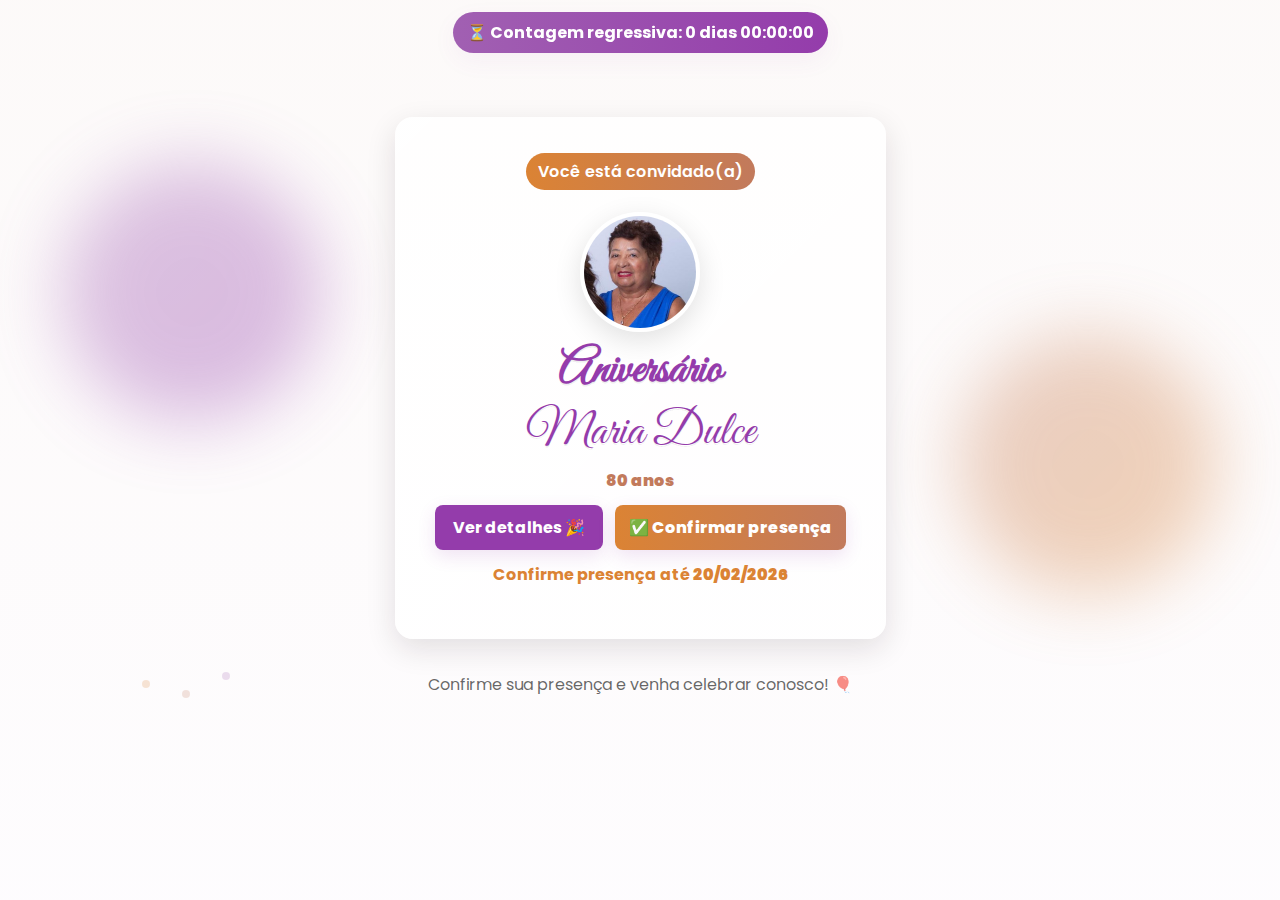
<file: index.html>
<!doctype html>
<html lang="pt-BR">
<head>
  <meta charset="utf-8">
  <meta name="viewport" content="width=device-width,initial-scale=1">
  <title>Convite de Aniversário</title>
  <link href="https://fonts.googleapis.com/css2?family=Great+Vibes&family=Poppins:wght@300;400;600;700&display=swap" rel="stylesheet">
  <link rel="stylesheet" href="style.css">
</head>
<body>
  <main class="container">
    <section class="hero">
      <div class="decor left" aria-hidden="true"></div>
      <div class="decor right" aria-hidden="true"></div>

      <div class="countdown" id="countdown" aria-hidden="false">
        <div class="countdown-inner">⏳ Contagem regressiva: <span id="countdownTimer">-- dias --:--:--</span></div>
      </div>

      <div class="card">
        <div class="badge">Você está convidado(a)</div>
        <img class="portrait" src="assets/foto-dulce.jpeg" alt="Dona Dulce" loading="lazy">
        <h1 class="name"><span id="guestName" data-full="Aniversário">Aniversário</span></h1>
        <p class="name"><span id="guestName">Maria Dulce</span></p>
        <p class="subtitle"><strong>80 anos</strong></p>

        <div class="cta">
          <a href="details.html" class="link-btn open-details">Ver detalhes 🎉</a>
          <a class="link-btn rsvp-btn" href="https://wa.me/5584991143813?text=Ol%C3%A1!%20Gostaria%20de%20confirmar%20minha%20presen%C3%A7a%20no%20anivers%C3%A1rio." target="_blank" rel="noopener noreferrer" aria-label="Confirmar presença via WhatsApp">✅ Confirmar presença</a>
        </div>

        <p class="confirm">Confirme presença até <strong>20/02/2026</strong></p>
      </div>
    </section>



    <footer class="footer">
      <p>Confirme sua presença e venha celebrar conosco! 🎈</p>
    </footer>
  </main>

  <script src="js/utils.js" defer></script>
  <script src="js/index.js" defer></script>
</body>
</html>
</file>
<file: style.css>
/* Paleta: #e7ceed, #db8334, #c27a5c, #a160b2, #943cab */
:root{
  --bg-1: #e7ceed;
  --accent-1: #db8334;
  --accent-2: #c27a5c;
  --accent-3: #a160b2;
  --accent-4: #943cab;
  --text: #2b1f1a;
}

*{box-sizing:border-box}
html,body{height:100%;margin:0;font-family:Poppins,system-ui,-apple-system,'Segoe UI',Roboto,'Helvetica Neue',Arial}
body{
  background: linear-gradient(180deg, rgba(233,211,205,0.12) 0%, rgba(231,206,237,0.06) 100%);
  color:var(--text);
  -webkit-font-smoothing:antialiased;
}

.container{max-width:1100px;margin:0 auto;padding:32px}

/* HERO */
.hero{display:flex;align-items:center;justify-content:center;height:60vh;min-height:420px;position:relative;margin-bottom:24px}
.hero .decor{position:absolute;width:260px;height:260px;border-radius:50%;filter:blur(36px);opacity:0.35}
.hero .decor.left{left:-60px;top:10%;background:linear-gradient(135deg,var(--accent-3),var(--accent-4))}
.hero .decor.right{right:-60px;bottom:10%;background:linear-gradient(135deg,var(--accent-2),var(--accent-1))}

.card{background:linear-gradient(135deg,rgba(255,255,255,0.9),rgba(255,255,255,0.85));padding:36px 40px;border-radius:18px;box-shadow: 0 10px 30px rgba(32,18,24,0.12);text-align:center;transform:translateY(20px);opacity:0;transition:all .7s cubic-bezier(.2,.9,.2,1)}
.card.enter{transform:none;opacity:1}

.badge{display:inline-block;background:linear-gradient(90deg,var(--accent-1),var(--accent-2));color:white;padding:6px 12px;border-radius:999px;font-weight:600;margin-bottom:10px}

.portrait{width:120px;height:120px;border-radius:50%;object-fit:cover;margin:12px auto 8px;display:block;border:4px solid rgba(255,255,255,0.7);box-shadow:0 8px 28px rgba(0,0,0,0.12)}
@media (max-width:480px){.portrait{width:92px;height:92px}}

.name{font-family:'Great Vibes',cursive;font-size:48px;margin:2px 0;color:var(--accent-4);text-shadow:0 2px 0 rgba(0,0,0,0.06)}
.age{font-weight:600;color:var(--accent-2);margin:6px 0 18px}

.cta{display:flex;gap:12px;justify-content:center}
button, .link-btn{cursor:pointer;border:0;padding:10px 18px;border-radius:8px;font-weight:700;background:var(--accent-4);color:white;box-shadow:0 6px 18px rgba(148,60,171,0.14);transition:transform .15s ease,box-shadow .15s ease;text-decoration:none;display:inline-block}
button:hover, .link-btn:hover{transform:translateY(-4px);box-shadow:0 12px 30px rgba(148,60,171,0.12)}
button.ghost{background:transparent;color:var(--accent-4);border:2px solid rgba(148,60,171,0.08)}

/* Botão RSVP (WhatsApp) */
.rsvp-btn{background:linear-gradient(90deg,var(--accent-1),var(--accent-2));color:white;border:0;padding:10px 14px;border-radius:8px;font-weight:800}
.rsvp-btn:hover{transform:translateY(-3px);box-shadow:0 10px 26px rgba(219,131,52,0.12)}
.rsvp-box{margin-top:12px}
@media (max-width:480px){.rsvp-btn{padding:8px 12px;font-size:14px}}

/* Seção: detalhes (mapa, QR e sugestão de presente) */
.details{display:grid;grid-template-columns:1fr 360px;gap:24px;align-items:start}
.details-summary{display:block;margin-bottom:12px}

/* Caixa pequena: botão que abre os detalhes embutidos */
.small-box{background:linear-gradient(90deg,var(--accent-1),var(--accent-2));color:white;padding:18px;border-radius:14px;text-align:center;box-shadow:0 10px 30px rgba(0,0,0,0.06)}
.small-box h3{margin:0 0 6px}
.small-box p{margin:0 0 12px}

/* Painel que recebe os detalhes via fetch — insere o HTML de `details.html` aqui */
.details-panel{overflow:hidden;transition:all .42s ease;max-height:0;opacity:0;transform:translateY(8px);}
.details-panel.open{max-height:2000px;opacity:1;transform:none}
.details-panel.hidden{max-height:0;opacity:0;pointer-events:none}

/* Contador */
/* Contador (fixo no topo) */
.countdown{position:fixed;top:12px;left:0;right:0;display:flex;justify-content:center;z-index:1200;pointer-events:none}
.countdown-inner{background:linear-gradient(90deg,var(--accent-3),var(--accent-4));color:white;padding:8px 14px;border-radius:999px;font-weight:700;box-shadow:0 8px 24px rgba(148,60,171,0.06);pointer-events:auto}

/* Espaçamento para o contador fixo */
body{padding-top:76px}

@media print{.countdown{display:none}}
.info{background:linear-gradient(180deg,white,rgba(255,255,255,0.92));padding:22px;border-radius:14px;box-shadow:0 8px 24px rgba(10,8,12,0.04)}
.info h2{margin-top:0;color:var(--accent-3)}
.info ul{list-style:none;padding:0;margin:8px 0 14px}
.info li{padding:8px 0;border-bottom:1px dashed rgba(0,0,0,0.04)}
.info h3{margin-bottom:6px;color:var(--accent-4)}

.pix{padding:10px}
.pix h2{margin:0 0 10px;color:var(--accent-3)}
.pix-card{background:linear-gradient(180deg,#fff,rgba(255,255,255,0.96));padding:14px;border-radius:12px;box-shadow:0 8px 20px rgba(0,0,0,0.04)}
.qr-preview{display:flex;align-items:center;justify-content:center;border-radius:8px;min-height:180px;background:linear-gradient(180deg,var(--bg-1),#fff);margin-bottom:14px;position:relative;overflow:hidden}
.qr-preview img{max-width:100%;max-height:100%;object-fit:contain}
.qr-placeholder{color:rgba(0,0,0,0.35);font-weight:600}

.file-upload{display:inline-block;background:linear-gradient(90deg,var(--accent-1),var(--accent-2));color:white;padding:8px 12px;border-radius:8px;cursor:pointer}
.file-upload input{display:none}

.pix-controls{display:flex;flex-direction:column;gap:10px}
.pix-key{display:flex;gap:8px}
.pix-key input{flex:1;padding:9px;border-radius:8px;border:1px solid rgba(0,0,0,0.06)}
.pix-key button{padding:9px 12px;border-radius:8px;background:var(--accent-3);color:white;border:none}

.note{display:block;margin-top:10px;color:rgba(0,0,0,0.45)}

.confirm{margin-top:12px;color:var(--accent-1);font-weight:700}
.subtitle{margin:6px 0 12px;color:var(--accent-2);font-weight:600}

.map{margin:12px 0 8px;border-radius:12px;overflow:hidden}
.map iframe{width:100%;height:240px;border:0;display:block}
.map-link{margin-top:6px}
.map-link a{color:var(--accent-4);font-weight:600}

/* Botão para adicionar ao Google Agenda */
.calendar-btn{margin-left:10px;background:white;color:var(--accent-4);border:1px solid rgba(148,60,171,0.12);padding:6px 10px;border-radius:8px;font-weight:700;cursor:pointer}
.calendar-btn:hover{transform:translateY(-3px);box-shadow:0 8px 20px rgba(148,60,171,0.06)}

.footer{text-align:center;margin-top:22px;color:rgba(0,0,0,0.6)}

/* Modal */
.modal{position:fixed;inset:0;display:flex;align-items:center;justify-content:center;background:rgba(3,2,2,0.36);opacity:0;pointer-events:none;transition:opacity .18s}
.modal.open{opacity:1;pointer-events:auto}
.modal-content{background:white;padding:20px;border-radius:12px;min-width:320px;max-width:460px;box-shadow:0 12px 40px rgba(13,11,12,0.2)}
.modal-content h3{margin:0 0 12px}
.modal-content form{display:grid;gap:10px}
.modal-content label{font-size:13px;color:#332724}
.modal-content input{width:100%;padding:10px;border-radius:8px;border:1px solid rgba(0,0,0,0.06)}
.modal-actions{display:flex;gap:8px;justify-content:flex-end;margin-top:6px}

/* small screens */
@media (max-width:880px){
  .details{grid-template-columns:1fr;}
  .hero{height:58vh}
  .name{font-size:40px}
}
@media (max-width:480px){
  .card{padding:26px}
  .name{font-size:34px}
  .hero .decor{display:none}
}

/* Balõezinhos decorativos que flutuam suavemente */
@keyframes floaty{0%{transform:translateY(0)}50%{transform:translateY(-14px)}100%{transform:translateY(0)}}
.card::after{content:'';position:absolute;left:20px;bottom:-40px;width:8px;height:8px;background:var(--accent-1);border-radius:50%;box-shadow:40px 10px 0 var(--accent-2),80px -8px 0 var(--accent-3);opacity:0.2;animation:floaty 4s ease-in-out infinite}

/* Animação 'reveal' — faz os blocos aparecerem suavemente quando entram na tela */
.reveal{opacity:0;transform:translateY(18px);transition:opacity .65s ease,transform .65s ease}
.reveal.visible{opacity:1;transform:none}

/* Confetti particulas */
.confetti{position:fixed;pointer-events:none;border-radius:2px;will-change:transform,opacity;z-index:9999;transition:transform 1.2s cubic-bezier(.12,.7,.28,1),opacity 1s ease}

/* Efeito de pulso no QR quando carregado */
.qr-preview.pulse{animation:qrPulse 1.6s ease-out}
@keyframes qrPulse{0%{box-shadow:0 0 0 0 rgba(148,60,171,0.18)}70%{box-shadow:0 0 40px 18px rgba(148,60,171,0)}100%{box-shadow:0 0 0 0 rgba(148,60,171,0)}}

/* Decor transição suave ao mover o mouse */
.hero .decor{transition:transform .28s linear}

/* small helpers */
button:focus{outline:3px solid rgba(148,60,171,0.12);outline-offset:3px}

/* print friendly */
@media print{body{color:#000} .decor, .cta, .modal, .file-upload{display:none}}
</file>
